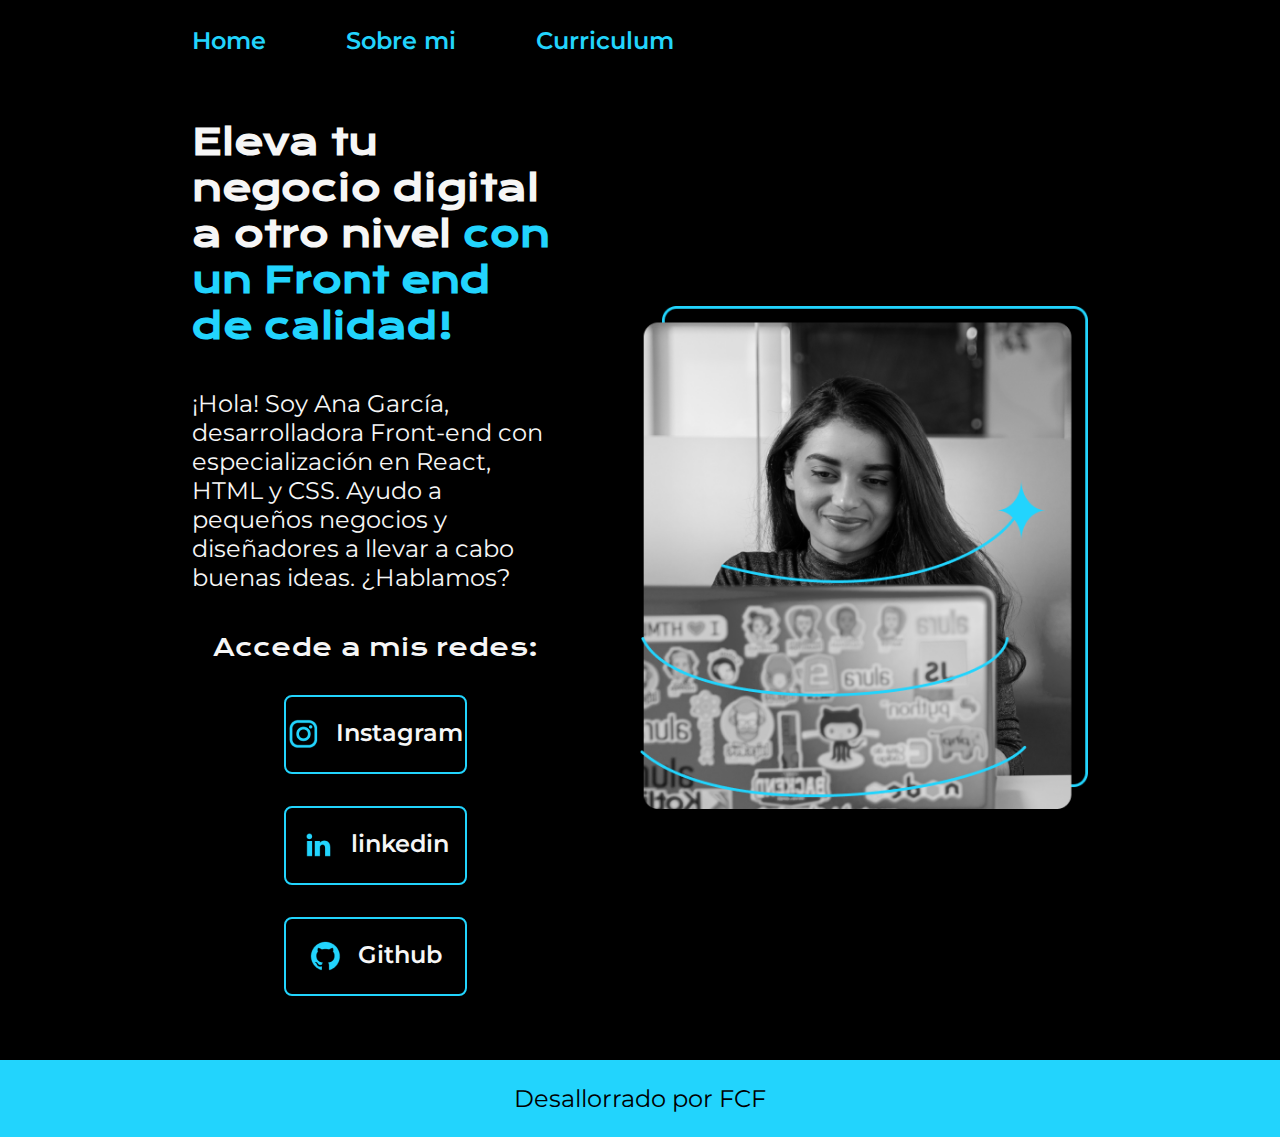
<file: index.html>
<!DOCTYPE html>
<html lang="en">
<head>
    <meta charset="UTF-8">
    <meta http-equiv="X-UA-Compatible" content="IE=edge">
    <meta name="viewport" content="width=device-width, initial-scale=1.0">
    <link rel="stylesheet" href="./style/style.css">
    <title>Portafolio</title>
</head>
<body>
    <header class="header">
        <nav class="header_menu">
            <a class="header_menu_link" href="index.html">Home</a>
            <a class="header_menu_link" href="about.html">Sobre mi</a>
            <a class="header_menu_link" href="curriculum.html">Curriculum</a>
        </nav>
    </header>
    <main class="presentacion">
        <section class="presentacion_contenido">
            <h1 class="presentacion_contenido_titulo">Eleva tu negocio digital a otro nivel <strong class="titulo-destacado">con un Front end de calidad!</strong></h1>
            <p class="presentacion_contenido_parrafo">
                ¡Hola! Soy Ana García, desarrolladora Front-end con especialización en React, HTML y CSS. Ayudo a pequeños negocios y diseñadores a llevar a cabo buenas ideas. ¿Hablamos?
            </p>
            <div class="presentacion_enlaces">
                <h2 class="presentacion_enlaces_subtitulos">Accede a mis redes:</h2>
                <a class="presentacion_enlaces_link" href="https://www.instagram.com/"><img src="./assets/instagram.png" alt="icono de instagram" srcset="">Instagram</a>
                <a class="presentacion_enlaces_link" href="https://www.linkedin.com/"><img src="./assets/linkedin.png" alt="icono de linkedin" srcset="">linkedin</a>
                <a class="presentacion_enlaces_link" href="https://www.github.com/"><img src="./assets/github.png" alt="icono de github" srcset=""> Github</a>      
            </div>
                
        </section>
        <img class="presentacion_imagen" src="./assets/Imagem.png" alt="Imagen de ana garcia desarrollando un proyecto">
    </main>
    <footer class="footer">
        <p>Desallorrado por FCF</p>
    </footer>
</body>
</html>
</file>
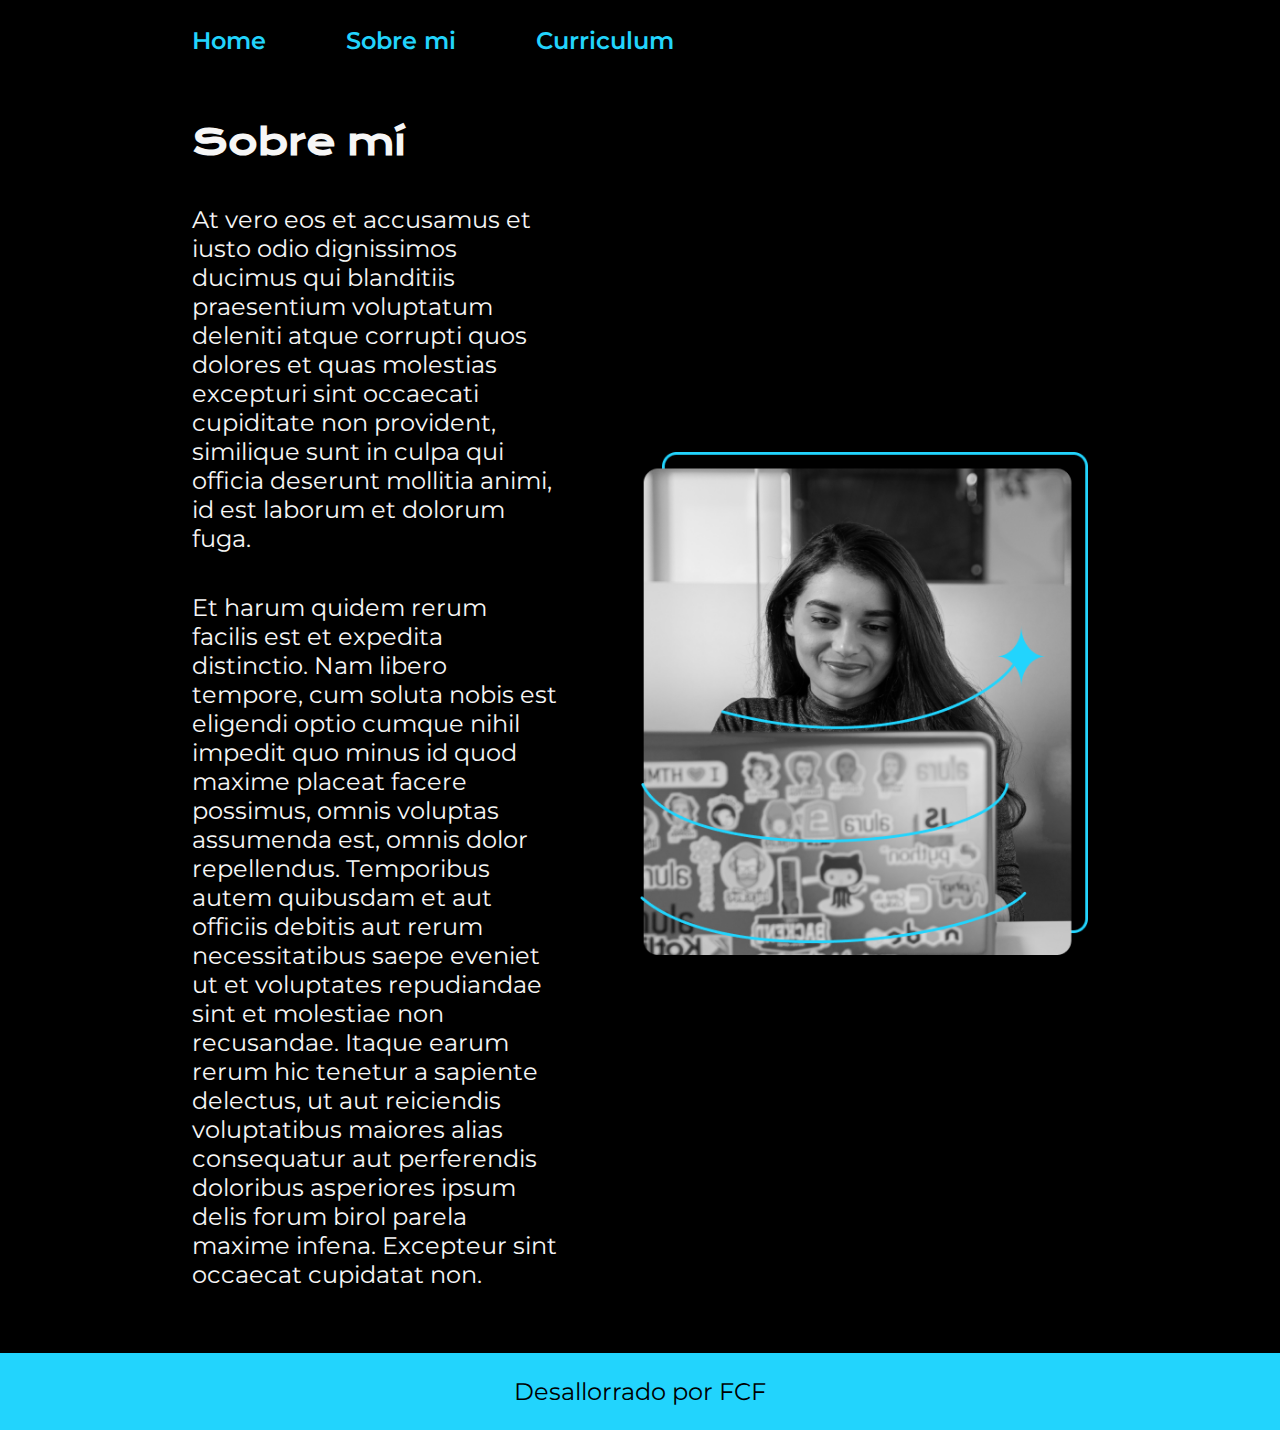
<file: about.html>
<!DOCTYPE html>
<html lang="es">
<head>
    <meta charset="UTF-8">
    <meta http-equiv="X-UA-Compatible" content="IE=edge">
    <meta name="viewport" content="width=device-width, initial-scale=1.0">
    <title>Abaut - Ana Garcia</title>
    <link rel="stylesheet" href="./style/style.css">
</head>
<body>
    <header class="header">
        <nav class="header_menu">
            <a class="header_menu_link" href="index.html">Home</a>
            <a class="header_menu_link" href="about.html">Sobre mi</a>
            <a class="header_menu_link" href="curriculum.html">Curriculum</a>
        </nav>
    </header>
    <main class="presentacion">
        <section class="presentacion_contenido">
            <h1 class="presentacion_contenido_titulo">Sobre mí</h1>
            <p class="presentacion_contenido_parrafo">At vero eos et accusamus et iusto odio dignissimos ducimus qui blanditiis praesentium voluptatum deleniti atque corrupti quos dolores et quas molestias excepturi sint occaecati cupiditate non provident, similique sunt in culpa qui officia deserunt mollitia animi, id est laborum et dolorum fuga.</p>
            <p class="presentacion_contenido_parrafo">Et harum quidem rerum facilis est et expedita distinctio. Nam libero tempore, cum soluta nobis est eligendi optio cumque nihil impedit quo minus id quod maxime placeat facere possimus, omnis voluptas assumenda est, omnis dolor repellendus. Temporibus autem quibusdam et aut officiis debitis aut rerum necessitatibus saepe eveniet ut et voluptates repudiandae sint et molestiae non recusandae. Itaque earum rerum hic tenetur a sapiente delectus, ut aut reiciendis voluptatibus maiores alias consequatur aut perferendis doloribus asperiores ipsum delis forum birol parela maxime infena. Excepteur sint occaecat cupidatat non.</p>
        </section>
        <img class="presentacion_imagen" src="./assets/Imagem.png" alt="imagen de ana garcia desarrollando un proyecto">
    </main>
    <footer class="footer">
        <p>Desallorrado por FCF</p>
    </footer>
</body>
</html>
</file>
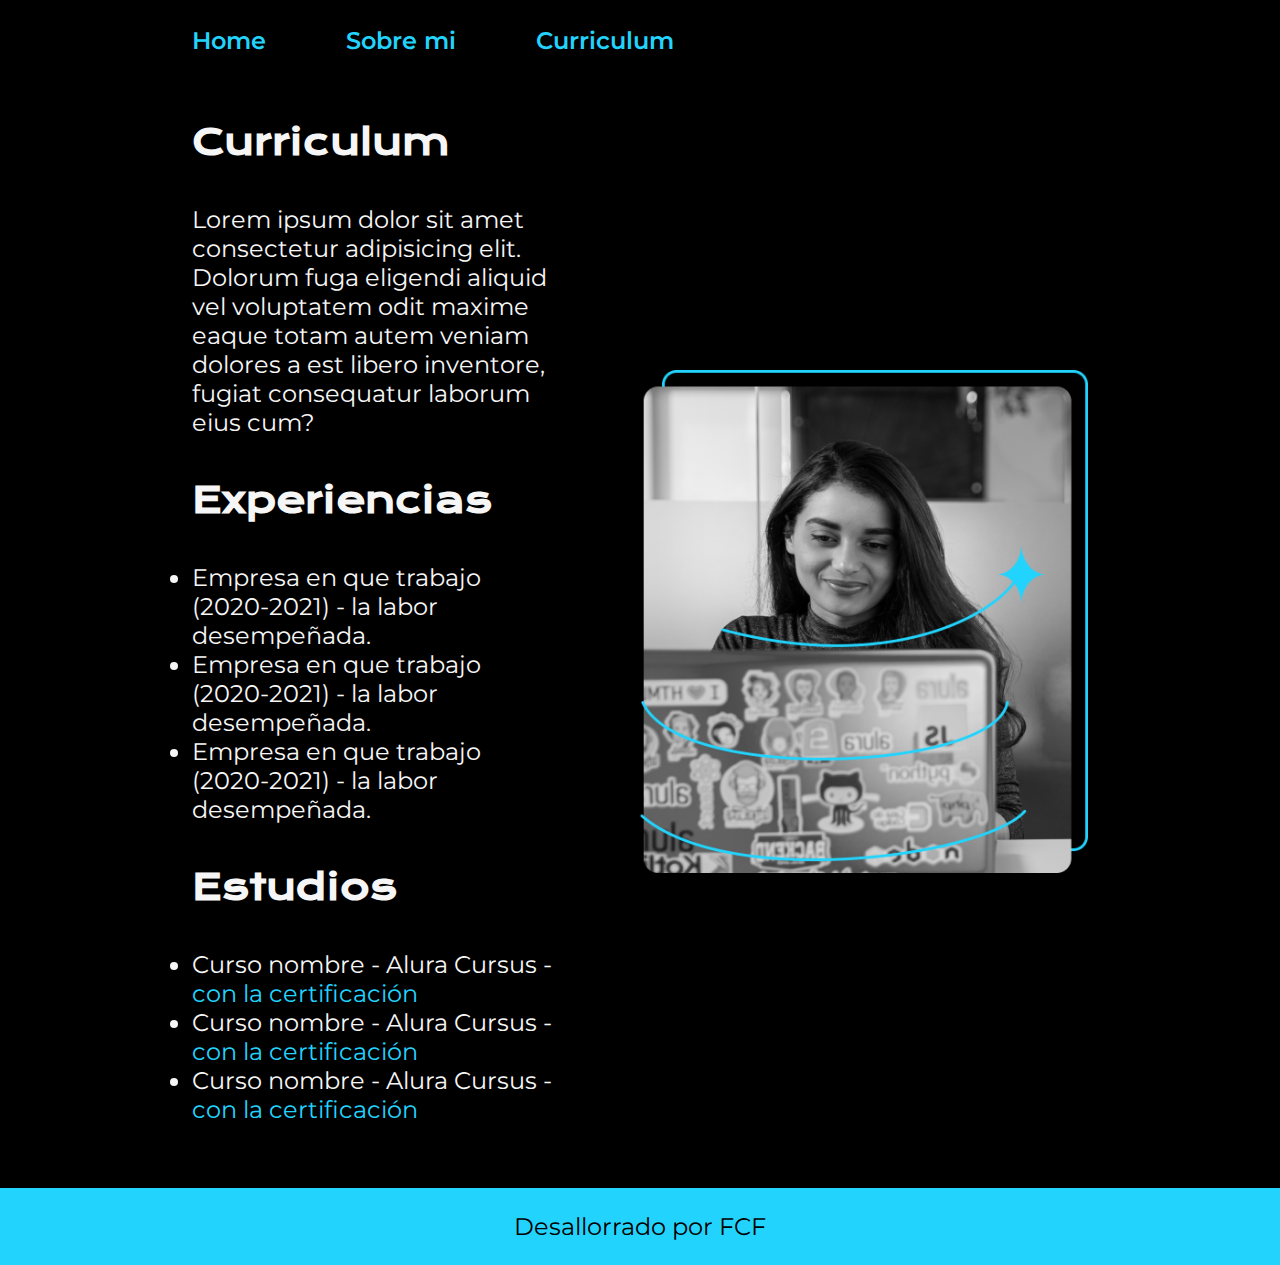
<file: curriculum.html>
<!DOCTYPE html>
<html lang="es">
<head>
    <meta charset="UTF-8">
    <meta http-equiv="X-UA-Compatible" content="IE=edge">
    <meta name="viewport" content="width=device-width, initial-scale=1.0">
    <title>Document</title>
    <link rel="stylesheet" href="./style/style.css">
</head>
<body>
    <header class="header">
        <nav class="header_menu">
            <a class="header_menu_link" href="index.html">Home</a>
            <a class="header_menu_link" href="about.html">Sobre mi</a>
            <a class="header_menu_link" href="curriculum.html">Curriculum</a>
        </nav>
    </header>
    <main class="presentacion">
        <section class="presentacion_contenido">
            <h1 class="presentacion_contenido_titulo">Curriculum</h1>
            <p class="presentacion_contenido_parrafo">Lorem ipsum dolor sit amet consectetur adipisicing elit. Dolorum fuga eligendi aliquid vel voluptatem odit maxime eaque totam autem veniam dolores a est libero inventore, fugiat consequatur laborum eius cum?</p>
            <h2 class="presentacion_contenido_titulo">Experiencias</h2>
            <ul class="presentacion_contenido_parrafo">
                <li>Empresa en que trabajo (2020-2021) - la labor desempeñada.</li>
                <li>Empresa en que trabajo (2020-2021) - la labor desempeñada.</li>
                <li>Empresa en que trabajo (2020-2021) - la labor desempeñada.</li>
            </ul>
            <h2 class="presentacion_contenido_titulo">Estudios</h2>
            <ul class="presentacion_contenido_parrafo">
                <li>Curso nombre - Alura Cursus - <a href="">con la certificación</a></li>
                <li>Curso nombre - Alura Cursus - <a href="">con la certificación</a></li>
                <li>Curso nombre - Alura Cursus - <a href="">con la certificación</a></li>
            </ul>
        </section>
        <img class="presentacion_imagen" src="./assets/Imagem.png" alt="Imagen de ana garcia desarrollando un proyecto">
    </main>
    <footer class="footer">
        <p>Desallorrado por FCF</p>
    </footer>
</body>
</html>
</file>
<file: style/style.css>
@import url('https://fonts.googleapis.com/css2?family=Krona+One&family=Montserrat:ital,wght@0,100..900;1,100..900&display=swap');

/* variables css nos sirben cuando se nos repite un codigo muchas veces, 1rem = 16 px*/

:root {
    /* colores web */
    --color-primario: #000000;
    --color-secundario: #F6F6F6;
    --color-terciario: #22D4FD;
    --color-hover: #272727;
    /* fuentes web */
    --fuente-montserrat: "Montserrat", sans-serif;
    --fuente-krona-one: "Krona One", sans-serif;
    /* tamaño textos */
    --tamaño-titulo: 2.25rem;
    --tamaño-texto: 1.5rem;
}

/* box-model o modelo de caja */

* {
    padding: 0;
    margin: 0;
    box-sizing: border-box;
}
/* ___________________________ */

body {
    background-color: var(--color-primario);
    color: var(--color-secundario);
}

.header {
    padding: 2% 0% 0% 15%;
}

.header_menu {
    display: flex;
    gap: 80px;
}

.header_menu_link {
    font-family: var(--fuente-montserrat);
    font-size: var(--tamaño-texto);
    font-weight: 600;
    color: var(--color-terciario);
    text-decoration: none;
}

.presentacion {
    display: flex;
    align-items: center;
    margin: 5% 15%;
    justify-content: space-between;
    gap: 82px; 
}

.presentacion_contenido {
    width: 50%;
    display: flex;
    flex-direction: column;
    gap: 40px;
}

.presentacion_contenido_titulo {
    font-size: var(--tamaño-titulo);
    font-family: var(--fuente-krona-one);
}

.presentacion_contenido_parrafo {
    font-size: var(--tamaño-texto);
    font-family: var(--fuente-montserrat);
}

.presentacion_contenido_parrafo a{
    color: var(--color-terciario);
    text-decoration: none;
}

.titulo-destacado {
    color: var(--color-terciario);
}

.presentacion_enlaces {
    display: flex;
    justify-content: space-between;
    flex-direction: column;
    align-items: center;
    gap: 32px;
}
.presentacion_enlaces_subtitulos {
    font-family: var(--fuente-krona-one);
    font-weight: 400;
    font-size: var(--tamaño-texto);
}

.presentacion_enlaces_link {
    
    width: 378px; 
    display: flex;
    justify-content: center;
    text-align: center;
    gap: 16px;
    width: 50%;
    padding: 21.5px 0;
    border-radius: 8px;
    font-family: var(--fuente-montserrat);
    font-size: var(--tamaño-texto);
    font-weight: 600;
    color: var(--color-secundario);
    text-decoration: none;
    border: 2px solid var(--color-terciario);
}

.presentacion_enlaces_link:hover {
    background-color: var(--color-hover);
}

.presentacion_imagen {
    width: 50%;
}

.footer {
    background-color: var(--color-terciario);
    padding: 24px;
    color: var(--color-primario);
    text-align: center;
    font-family: var(--fuente-montserrat);
    font-size: var(--tamaño-texto);
    font-weight: 400;
}


@media (max-width: 1200px) {

    .header {
        padding: 10%;
    }

    .header_menu {
        justify-content: center;
    }
    .presentacion {
        flex-direction: column-reverse;
        padding: 5%;
    }
    .presentacion_contenido {
        width: auto;
    }

    .presentacion_enlaces_link {
        width: 100%;
    }
}
</file>
